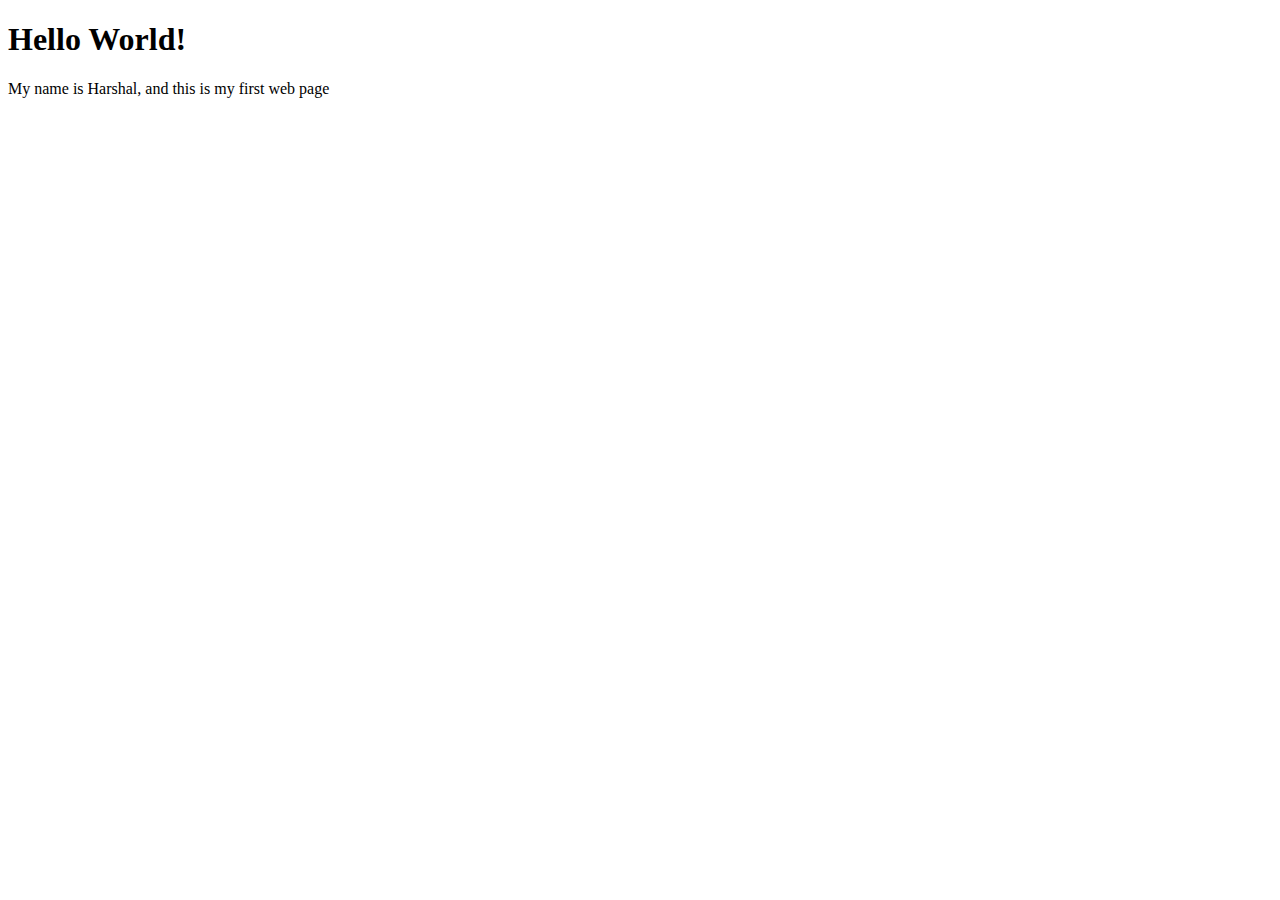
<file: 01-Demo/index.html>
<!DOCTYPE html>
<html lang="en">

<head>
    <meta charset="UTF-8" />
    <meta http-equiv="X-UA-Compatible" content="IE=edge" />
    <meta name="viewport" content="width=device-width, initial-scale=1.0" />
    <title>My First web page</title>
</head>

<body>
    <h1>Hello World!</h1>
    <p>My name is Harshal, and this is my first web page</p>
</body>

</html>
</file>
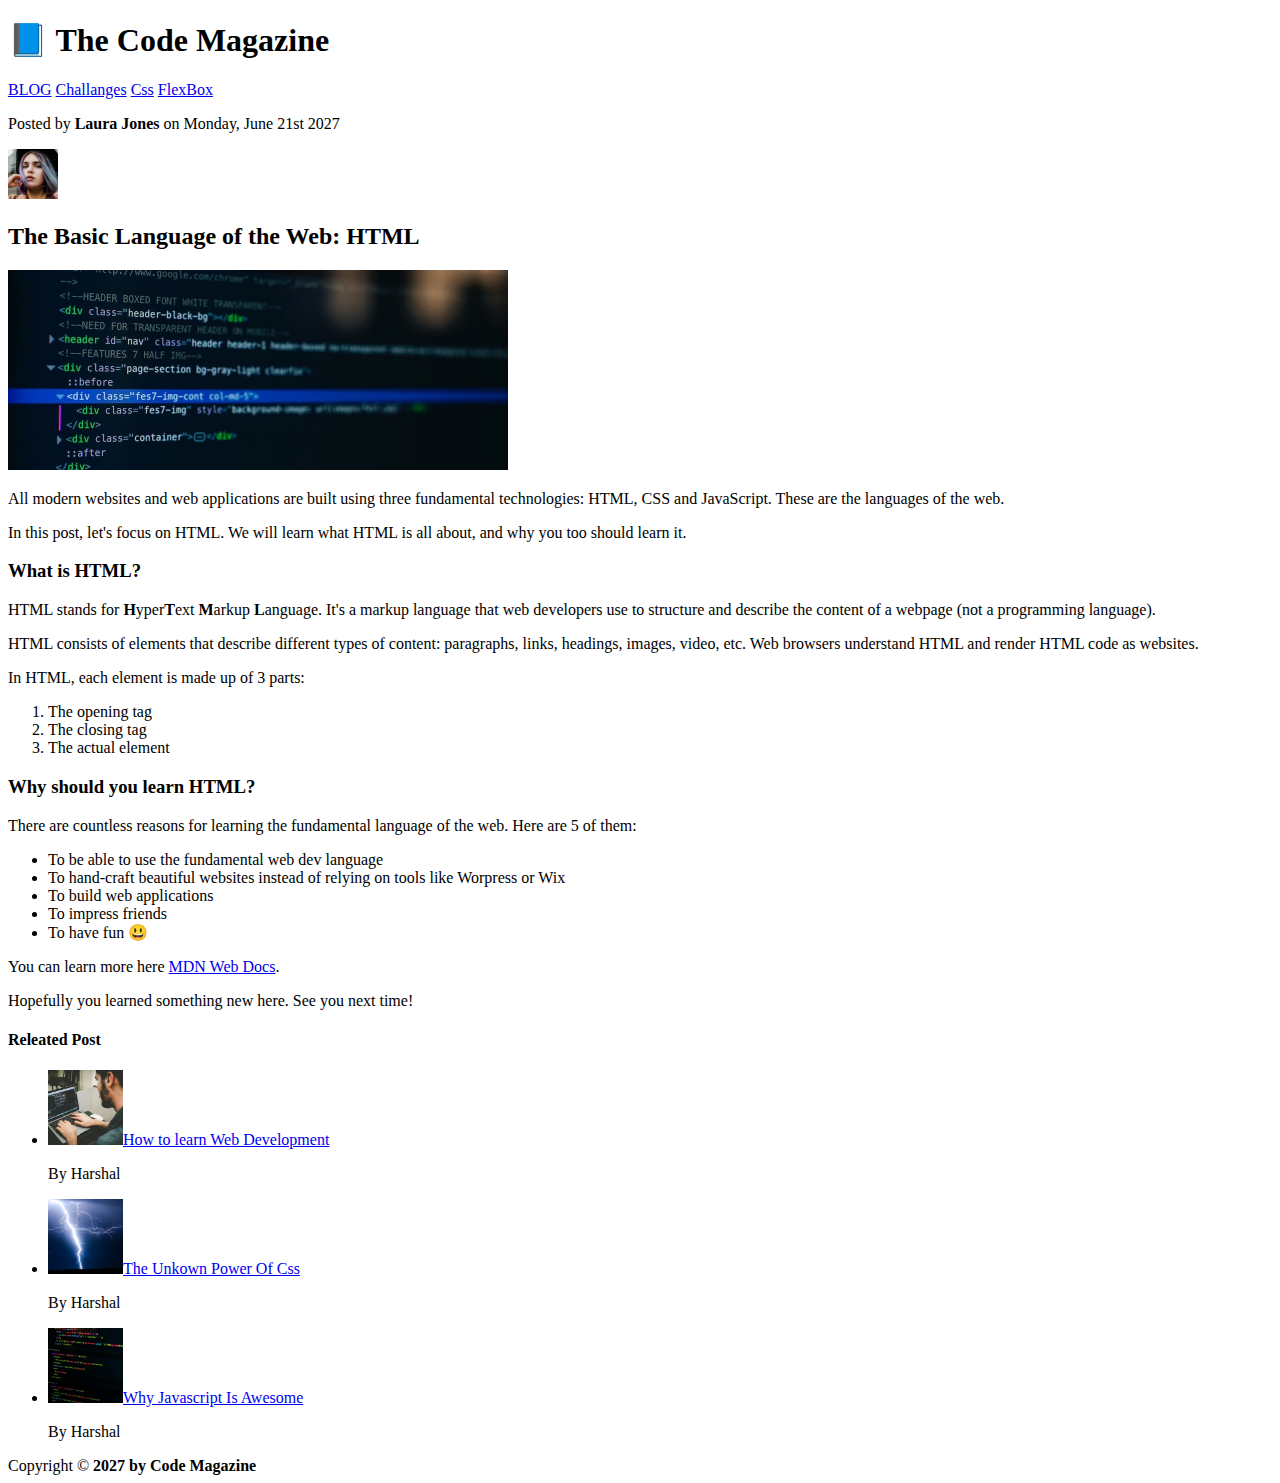
<file: 02-HTML-Fundamentals/index.html>
<!DOCTYPE html>
<html lang="en">

<head>
    <meta charset="UTF-8" />
    <title>The Basic Language of the web:html</title>
</head>

<body>
    <header>
        <h1>📘 The Code Magazine</h1>
        <nav>
            <a href="./Blog.html">BLOG</a>
            <a href="#">Challanges</a>
            <a href="#">Css</a>
            <a href="#">FlexBox</a>
        </nav>
    </header>
    <article>
        <header>
            <p>Posted by <b>Laura Jones</b> on Monday, June 21st 2027</p>
            <img src="./img/laura-jones.jpg" alt="laura image" width="50" height="50">
            <h2>The Basic Language of the Web: HTML</h2>
            <img src="img/post-img.jpg" alt="html code on the screen" width="500" height="200" />
        </header>
        <p>
            All modern websites and web applications are built using three fundamental
            technologies: HTML, CSS and JavaScript. These are the languages of the
            web.
        </p>

        <p>
            In this post, let's focus on HTML. We will learn what HTML is all about,
            and why you too should learn it.
        </p>
        <h3>What is HTML?</h3>
        <p>
            HTML stands for <strong>H</strong>yper<strong>T</strong>ext <strong>M</strong>arkup
            <strong>L</strong>anguage.
            It's a markup language that web
            developers use to structure and describe the content of a webpage (not a
            programming language).
        </p>
        <p>
            HTML consists of elements that describe different types of content:
            paragraphs, links, headings, images, video, etc. Web browsers understand
            HTML and render HTML code as websites.
        </p>

        <p>In HTML, each element is made up of 3 parts:</p>
        <ol>
            <li> The opening tag</li>
            <li> The closing tag</li>
            <li>The actual element</li>
        </ol>

        <h3>
            Why should you learn HTML?
        </h3>
        <p>There are countless reasons for learning the fundamental language of the web. Here are 5 of them:</p>
        <ul>
            <li>To be able to use the fundamental web dev language</li>
            <li>To hand-craft beautiful websites instead of relying on tools like Worpress or Wix</li>
            <li>To build web applications</li>
            <li>To impress friends</li>
            <li>To have fun 😃</li>
        </ul>
        <p>You can learn more here <a href="https://developer.mozilla.org/en-US/docs/Web/HTML" target="_blank">MDN Web
                Docs</a>.</p>
        <p>Hopefully you learned something new here. See you next time!</p>
    </article>
    <aside>
        <h4>Releated Post</h4>
        <ul>
            <li><img src="img/related-1.jpg" alt="" height="75" width="75"><a href="#">How to learn Web Development</a>
            </li>
            <p>By Harshal</p>
            <li><img src="img/related-2.jpg" alt="" height="75" width="75"><a href="#">The Unkown Power Of Css</a></li>
            <p>By Harshal</p>
            <li><img src="img/related-3.jpg" alt="" height="75" width="75"><a href="#">Why Javascript Is Awesome</a>
            </li>
            <p>By Harshal</p>

        </ul>
    </aside>
    <footer>
        Copyright &copy; <b>2027 by Code Magazine</b>
    </footer>
</body>

</html>
</file>
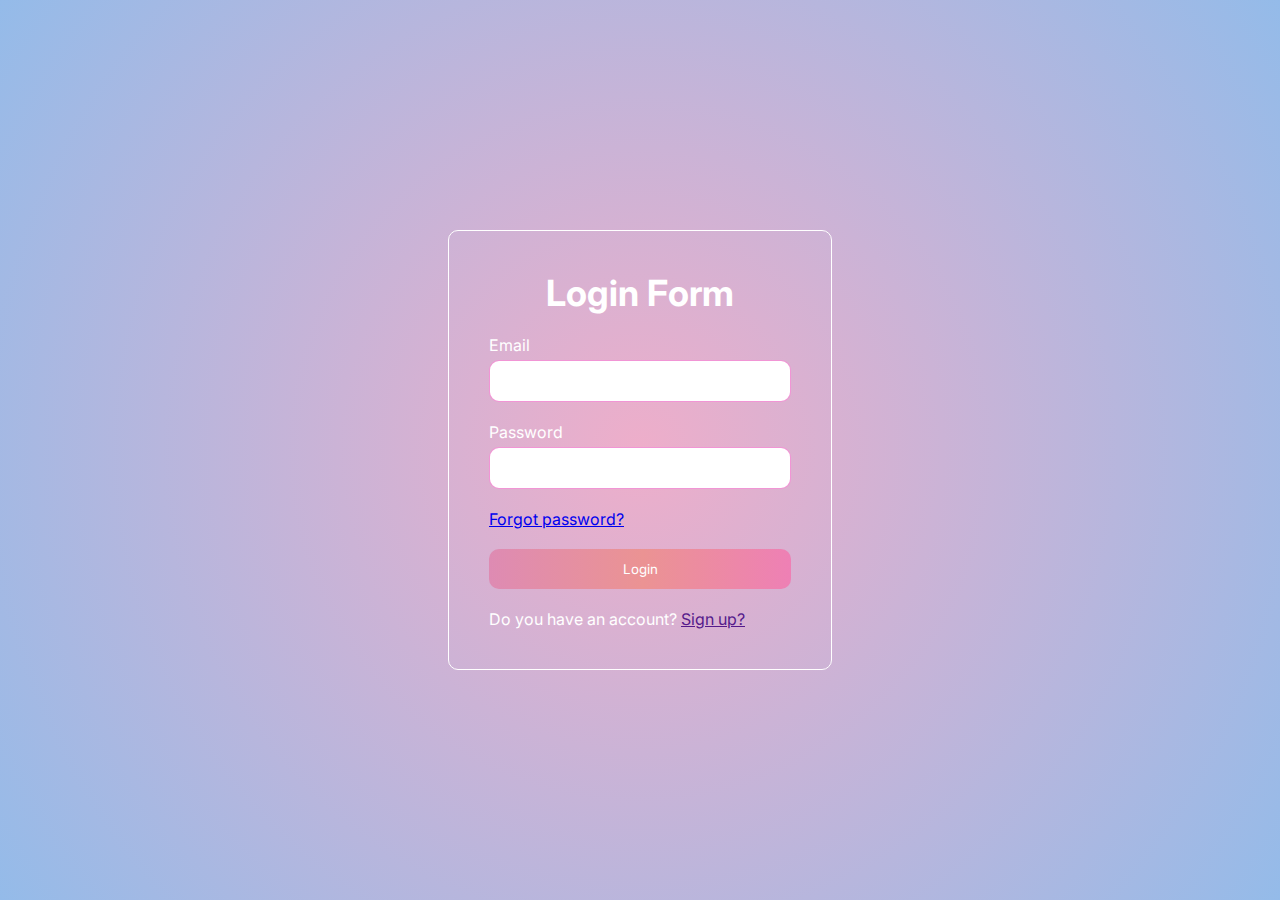
<file: Login-form 1/index.html>
<!DOCTYPE html>
<html lang="en">
<head>
    <meta charset="UTF-8">
    <meta http-equiv="X-UA-Compatible" content="IE=edge">
    <meta name="viewport" content="width=device-width, initial-scale=1.0">
    <title>Document</title>
    <link rel="stylesheet" href="style.css">
    <!-- font -->
    <link rel="preconnect" href="https://fonts.googleapis.com">
<link rel="preconnect" href="https://fonts.gstatic.com" crossorigin>
<link href="https://fonts.googleapis.com/css2?family=Inter:wght@400;600;700;800&display=swap" rel="stylesheet">
</head>
<body>
    <div class="container">
        <form action="">
            <h2 class="heading">Login Form</h2>

            <div class="inpute-fild">
                <label for="email">Email</label>
                <input type="email" name="email">
            </div>
            <div class="inpute-fild">
                <label for="email">Password</label>
                <input type="password" name="password">
            </div>

            <div class="url"><a href="#">Forgot password?</a></div>

            <button>Login</button>
            <div class="account-info">Do you have an account? <a href="">Sign up?</a></div>
        </form>
    </div>
    
</body>
</html>
</file>
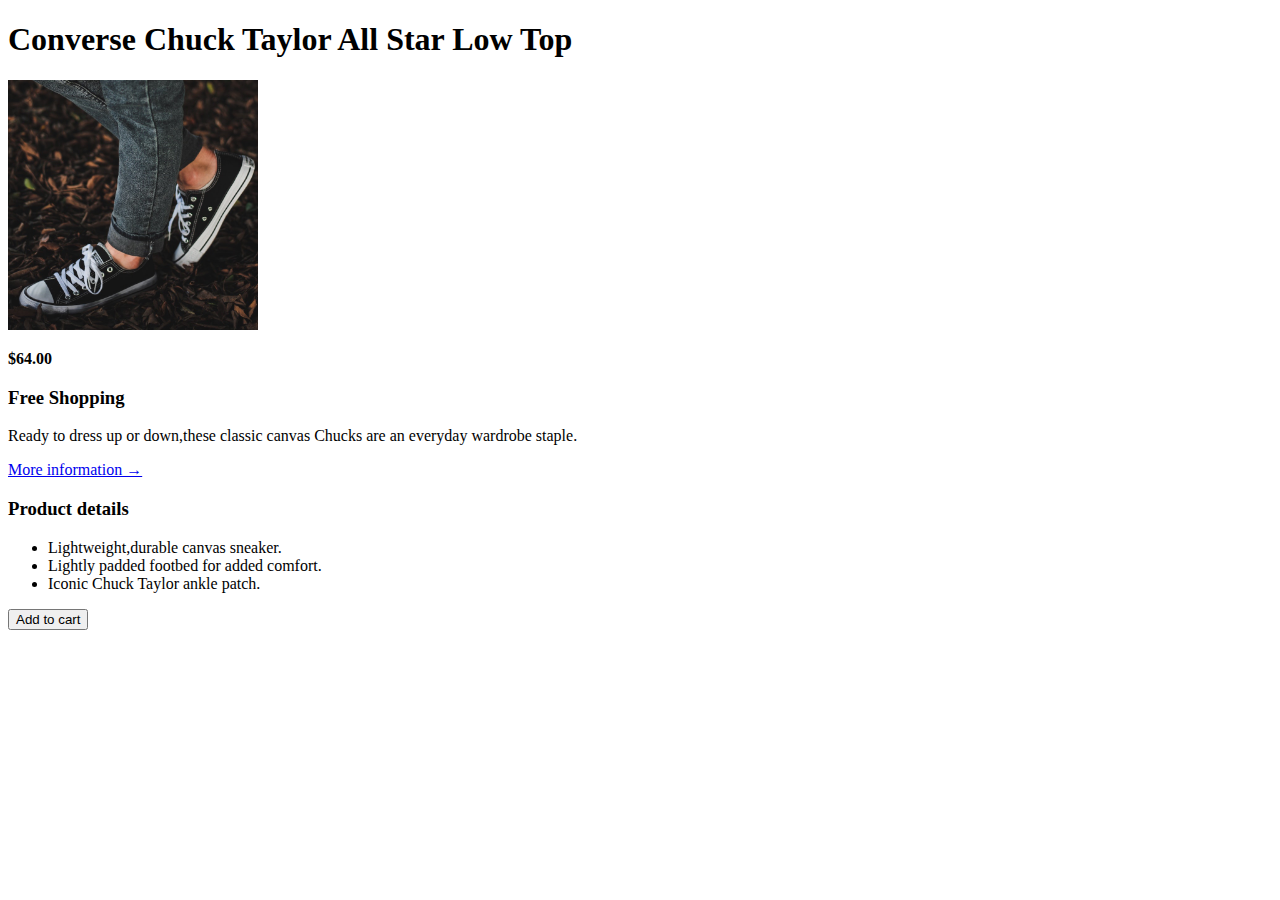
<file: 02-HTML-Fundamentals/challange.html>
<!DOCTYPE html>
<html lang="en">

<head>
    <meta charset="UTF-8">
    <title>Challange 2</title>
</head>

<body>
    <article>
        <header>
            <h1>Converse Chuck Taylor All Star Low Top </h1>
            <img src="img/challenges.jpg" alt="shoe img" width="250" height="250" />
        </header>
        <p><strong>$64.00</strong></p>
        <h3>Free Shopping</h3>
        <p>Ready to dress up or down,these classic canvas Chucks are an everyday wardrobe staple.</p>
        <a href="#">More information &rarr;</a>
        <h3>Product details</h3>

        <ul>
            <li>Lightweight,durable canvas sneaker.</li>
            <li>Lightly padded footbed for added comfort.</li>
            <li>Iconic Chuck Taylor ankle patch.</li>
        </ul>
        <button>Add to cart</button>
    </article>
</body>

</html>
</file>
<file: Login-form 1/style.css>
* {
    margin: 0;
    padding: 0;
    box-sizing: border-box;
    font-family: 'Inter', sans-serif;
    /* width: 90%; */
}


body {
    /* font-family: sans-serif; */
    /* background-image: url('./bg1.jpg'); */
    /* background: linear-gradient(90deg, rgba(2,0,36,1) 0%, rgba(141,140,185,1) 27%, rgba(0,0,246,1) 48%, rgba(0,212,255,1) 100%); */
    /* background: linear-gradient(57deg, rgba(141,140,185,1) 0%, rgba(2,0,36,1) 10%, rgba(0,0,246,1) 64%, rgba(9,0,181,1) 70%, rgba(0,212,255,1) 100%); */
    background: rgb(238,174,202);
background: radial-gradient(circle, rgba(238,174,202,1) 0%, rgba(148,187,233,1) 100%);
    /* background-image: radial-gradient('./bg1.jpg'); */
    /* background-image: linear-gradient(to right bottom, red 30%,blue  50%, violet  20%); */
}

.container {
    display: flex;
    justify-content: center;
    align-items: center;
    height: 100vh;
    flex-direction: column;
    padding: 20px;
    color: #fff;
}

form {
    
    border: 1px solid #fff;
    display: flex;
    flex-direction: column;
    gap: 20px;
    width: 30vw;
    padding: 40px;
    border-radius: 10px;
}

.heading {
    text-align: center;
    /* color: blue; */
    font-size: 36px;

}

.inpute-fild {
    display: flex;
    flex-direction: column;
    gap: 5px;
}

.inpute-fild input {
    /* border-color: blue; */
    border: none;
    border: 1px solid rgb(238, 123, 203,.8);
    border-radius: 10px;
    padding: 12px;
    outline: none;
}

input:focus{
    /* border-color: red; */
    /* border: 1px solid rgb(255, 2, 1,.3); */
    box-shadow: 1px 1px rgb(109, 109, 225), 1px 0 1px rgba(0, 0, rgb(107, 107, 234), .3);
}


button {
    /* background-color: blue; */
    border: none;
    /* border: 1px solid blue; */
    border-radius: 10px;
    color: white;
    padding: 12px;
    background-image: linear-gradient(to right, #de8bb3 0%, #eb9393 51%, #ee80b5 100%);
}
button:active {
    transform: scale(0.98);
    /* Scaling button to 0.98 to its original size */
    box-shadow: 3px 2px 22px 1px rgba(0, 0, 0, 0.24);
    /* Lowering the shadow */
  }

.url {}

.account-info {}

@media only screen and (max-width: 1200px) {
    form{
        width: 40vw;
        /* background-color: violet; */
    }
}

@media only screen and (max-width: 900px) {
    form{
        width: 50vw;
        /* background-color: yellow; */
    }
}
/* Extra small devices (phones, 600px and down) */
@media only screen and (max-width: 600px) {
    form{
        width: 80vw;
        /* background-color: red; */
    }
}

@media only screen and (max-width: 500px) {
    form{
        width: 90vw;
        padding: 25px;
        /* background-color: aqua; */
    }
}
</file>
